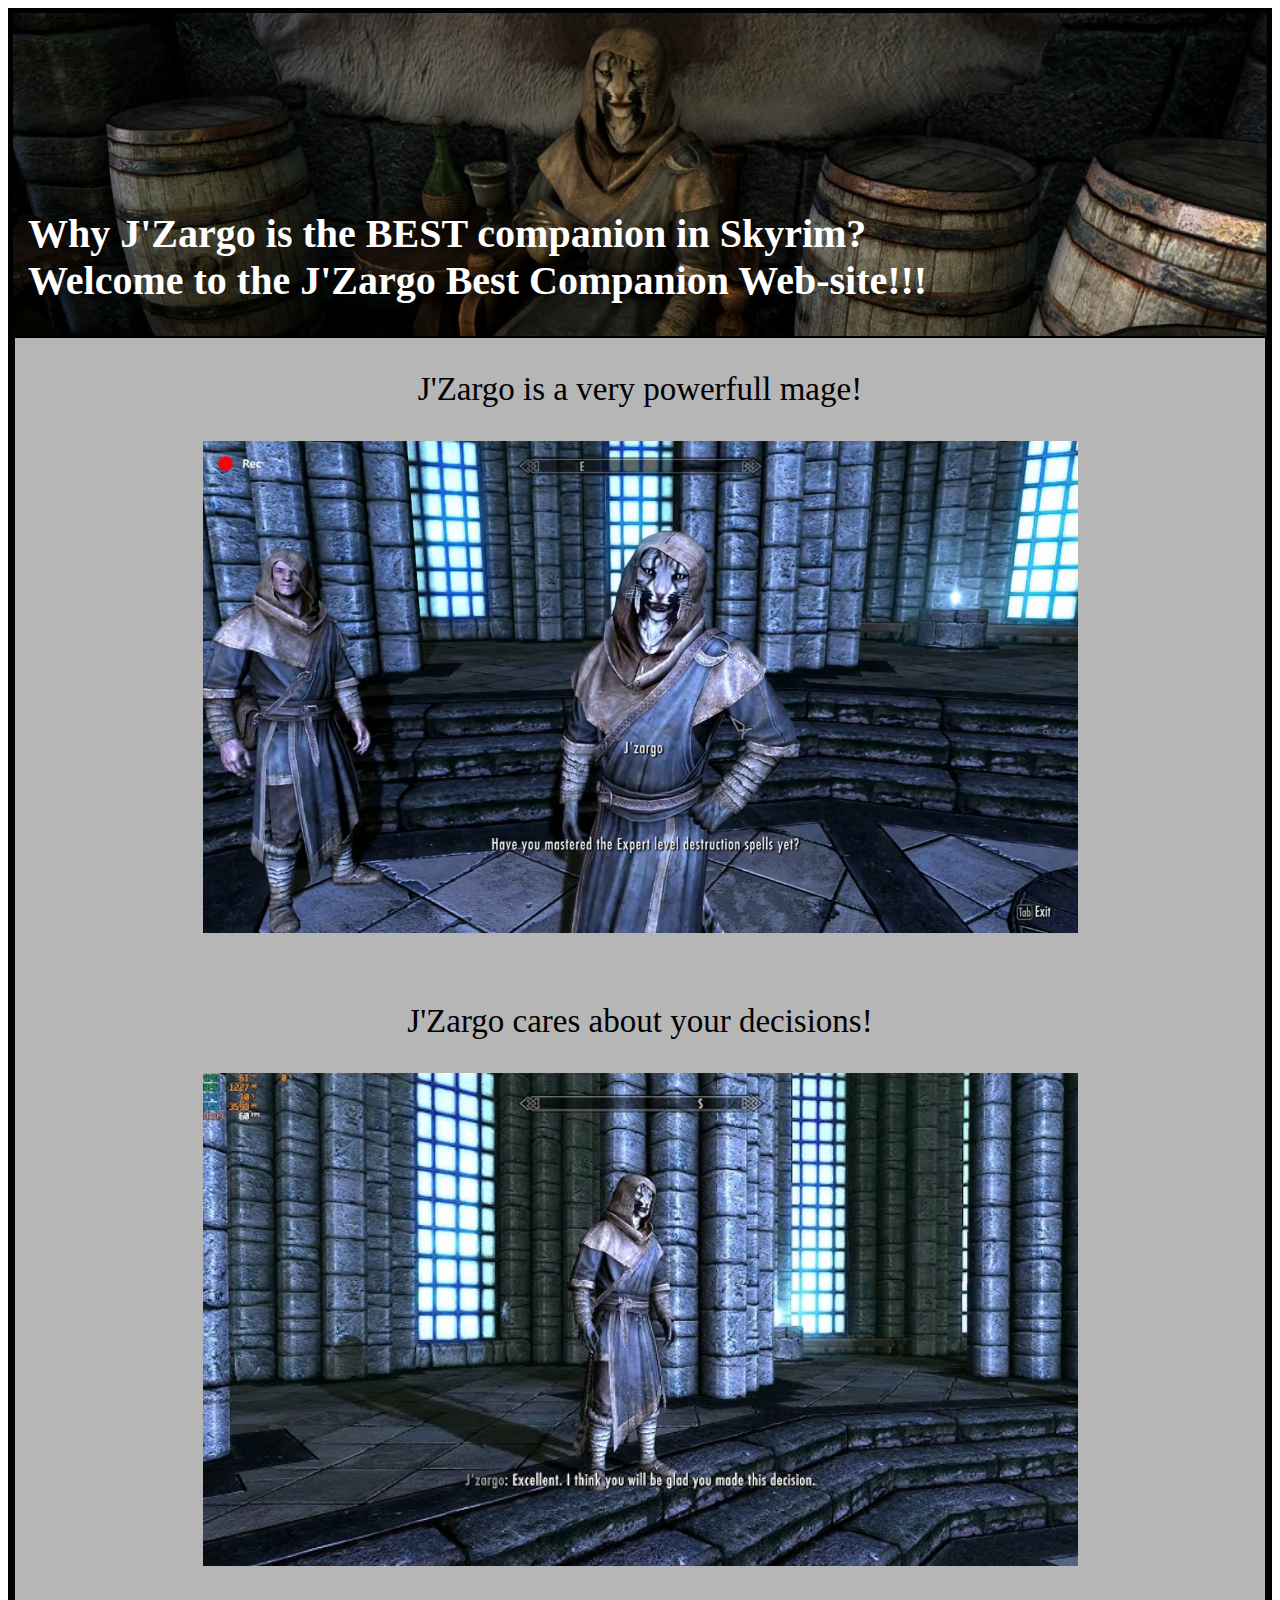
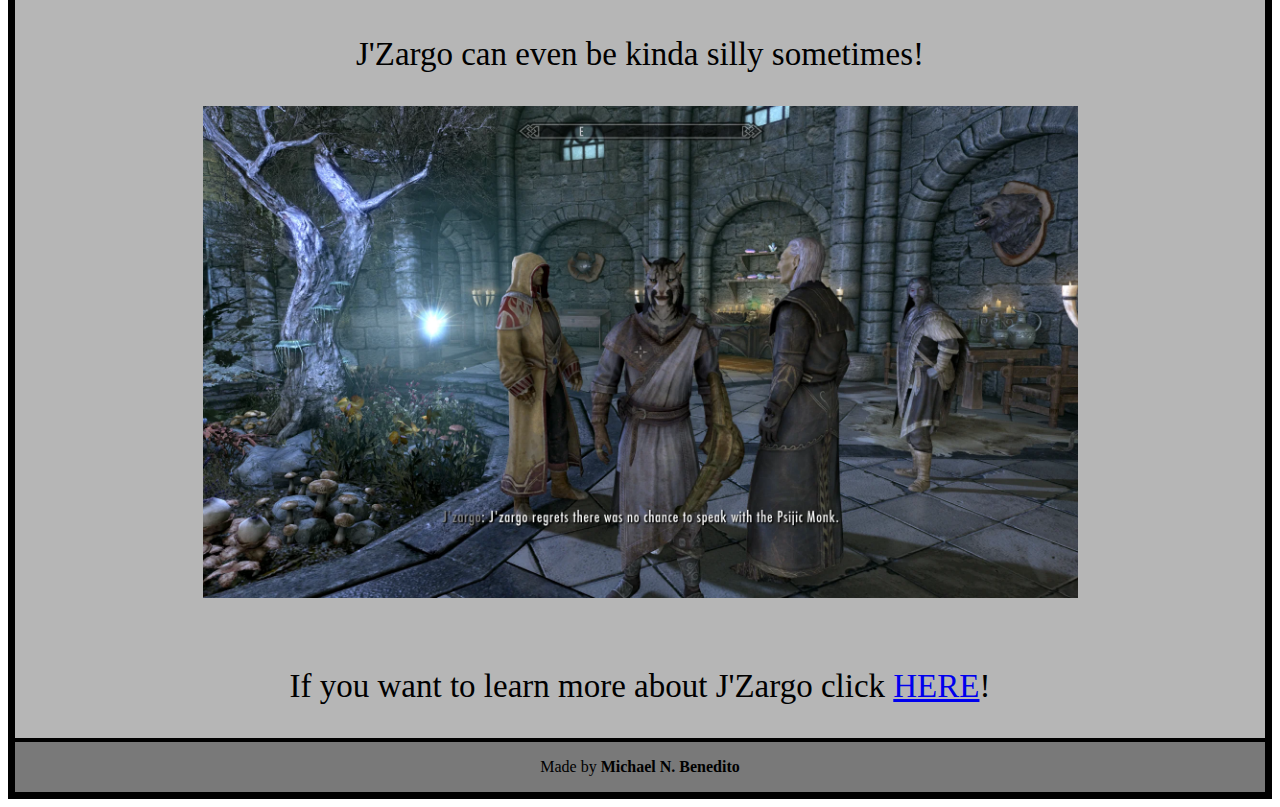
<file: index.html>
<!DOCTYPE html>
<html lang="pt-br">
    <head>
        <meta charset="UTF-8">
        <meta name="viewport" content="width=device-width, initial-scale=1.0">        
        <title>J'Zargo is the best</title>
        <link rel="stylesheet" href="style.css">
    </head>
    <body>
        <header>
            <div class="container">
                <img src="/images/jzargo eating.jpg" alt="J'Zargo eating his bread." class="imagemcapa">
                <h1 class="text-block">Why J'Zargo is the BEST companion in Skyrim?<br>Welcome to the J'Zargo Best Companion Web-site!!!</h1>
            </div>    
        </header>
        <div class="principal-texto">
            <p>J'Zargo is a very powerfull mage!</p>
            <img src="/images/Jzargo powerfull.jpg" alt="J'Zargo knows some very powerfull spells!" class="imagensdisplay">
            <br>
            <p>J'Zargo cares about your decisions!</p>
            <img src="/images/jzargo is glad.jpg"   alt="J'Zargo thinks that your decision is excellent!" class="imagensdisplay">
            <br>
            <p>J'Zargo can even be kinda silly sometimes!</p>
            <img src="/images/jzargo is silly.jpg" alt="J'Zargo dind't notice that the Psijic Monk is behind him." class="imagensdisplay">
            <br>
            <p>If you want to learn more about J'Zargo click <a href="info.html">HERE</a>!</p>
        </div>
        <footer>
            <p>Made by <b>Michael N. Benedito</b></p>
        </footer>


    </body>

</html>
</file>
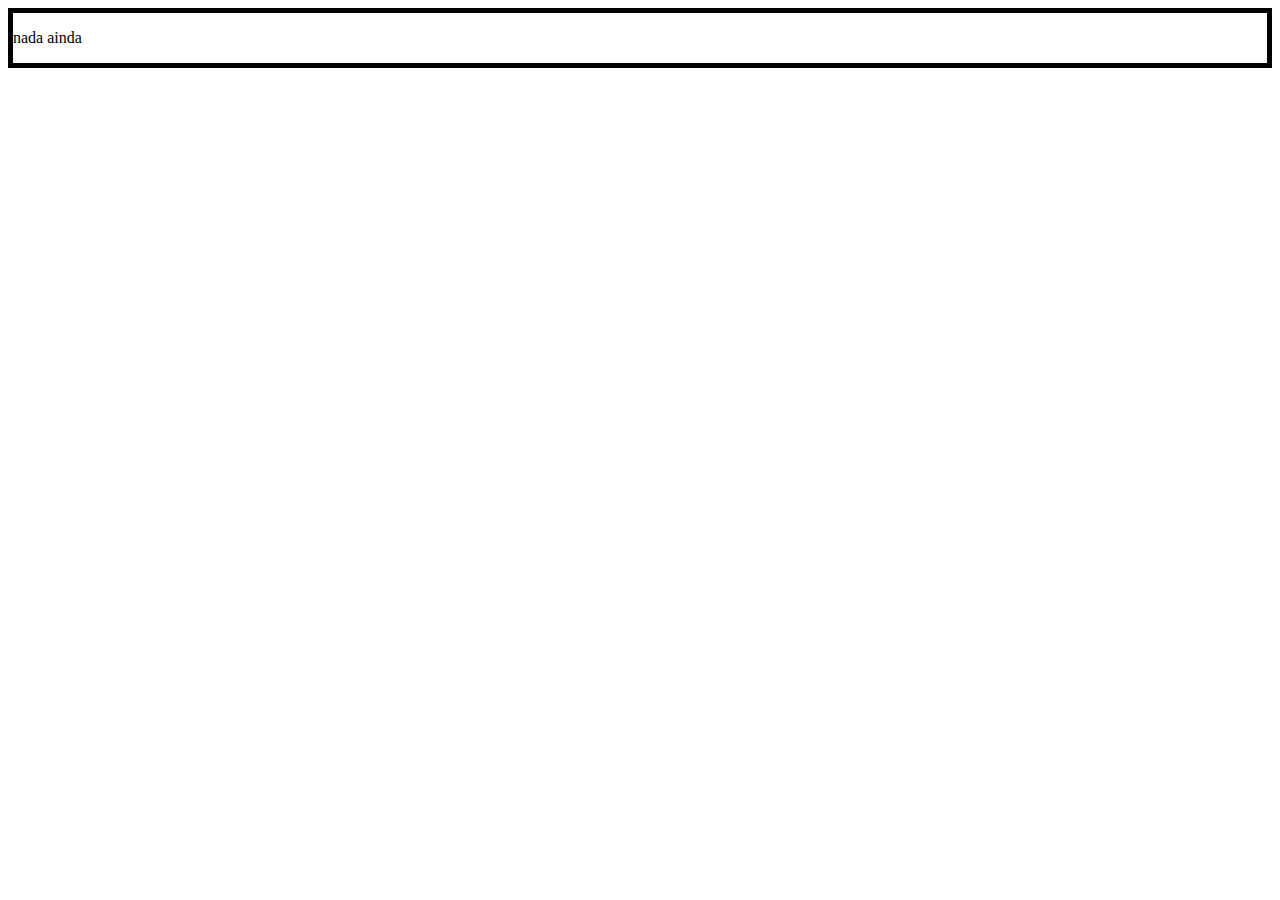
<file: info.html>
<!DOCTYPE html>
<html lang="pt-br">
<head>
    <meta charset="UTF-8">
    <meta name="viewport" content="width=device-width, initial-scale=1.0">
    <title>More about J'Zargo!</title>
    <link rel="stylesheet" href="style.css">
</head>
<body>
    <p>nada ainda</p>
</body>
</html>
</file>
<file: style.css>
body{
    border-style: solid;
    border-width: 5px;
}

.imagemcapa {
    display: block;
    margin-left: auto;
    margin-right: auto;
    width: 100%;
}

.container {
    position: relative;
}

.text-block {
    position: absolute;
    color: white;
    font-size: 40px;
    bottom: 5px;
    left: 15px;
}

.principal-texto {
    background-color: rgb(182, 182, 182);
    border-style: solid;
    border-width: 2.5px;
    color: black;
    font-size: 33px;
    text-align: center;
}

.imagensdisplay {
    display: block;
    margin-left: auto;
    margin-right: auto;
    width: 70%;
}

footer {
    background-color: rgb(121, 121, 121);
    text-align: center;
    border-style: solid;
    border-width: 2.5px;
}
</file>
